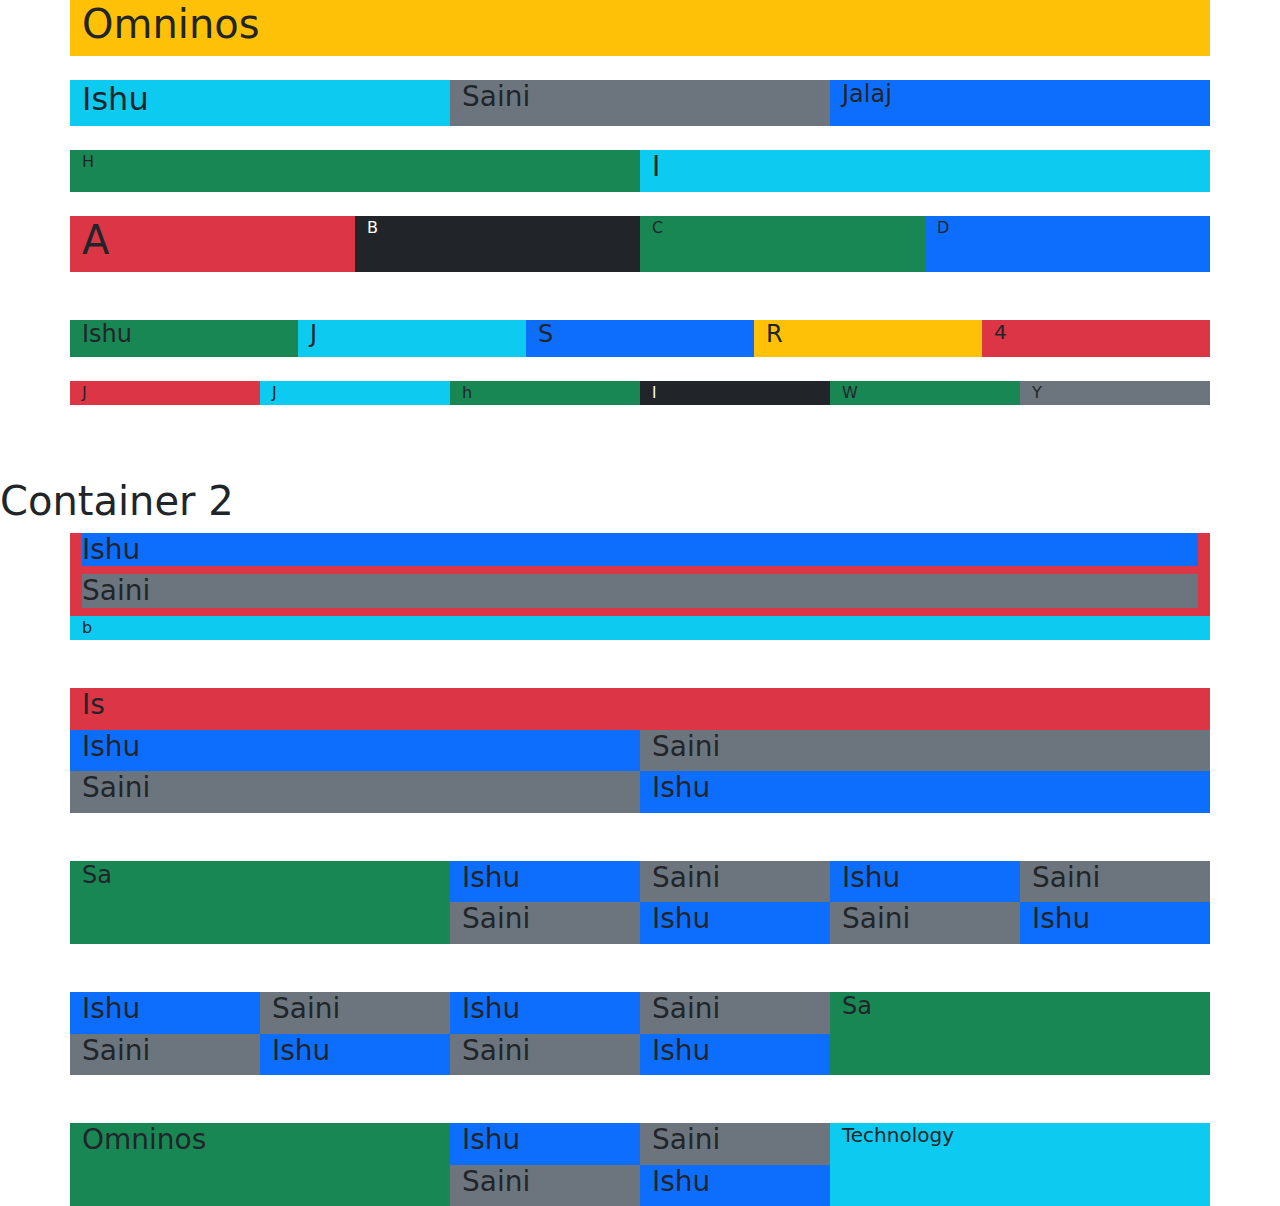
<file: bootstrap.html>
<!doctype html>
<html lang="en">

<head>
    <meta charset="utf-8">
    <meta name="viewport" content="width=device-width, initial-scale=1">
    <title>Bootstrap demo</title>
    <link href="https://cdn.jsdelivr.net/npm/bootstrap@5.3.3/dist/css/bootstrap.min.css" rel="stylesheet"
        integrity="sha384-QWTKZyjpPEjISv5WaRU9OFeRpok6YctnYmDr5pNlyT2bRjXh0JMhjY6hW+ALEwIH" crossorigin="anonymous">
</head>

<body>
    <!-- <div class="container-fluid bg-info">
        <div class="container">
            <div class="row">
                <div class="col-md-6 bg-primary">
                    <h1>abhijeet</h1>
                </div>
                <div class="col-md-6 bg-danger">
                 <div class="row">
                    <div class="col-md-6">*-/1</div>
                    <div class="col-md-6"></div>
                 </div>
                </div>
            </div>
            <div class="row">
                <div class="col-md-4"></div>
                <div class="col-md-4"></div>
                <div class="col-md-4"></div>
            </div>
        </div>
    </div>
     -->

    <div class="container-fluid ">
        <div class="container">
            <div class="row bg-warning">
                <h1>Omninos</h1>
            </div> <br>
            <div class="row bg-primary">
                <div class="col-md-4 bg-info">
                    <h2>Ishu</h2>
                </div>
                <div class="col-md-4 bg-secondary">
                    <h3>Saini</h3>
                </div>
                <div class="col-md-4 bg-primary">
                    <h4>Jalaj</h4>
                </div>
            </div> <br>
            <div class="row">
                <div class="col-md-6 bg-success"> H</div>
                <div class="col-md-6 bg-info"> <h3>I</h3></div>
            </div>
                    <br>
            <div class="row">
                <div class="col-md-3 bg-danger"><h1>A</h1></div>
                <div class="col-md-3 bg-dark text-white">B</div>
                <div class="col-md-3 bg-success">C</div>
                <div class="col-md-3 bg-primary">D</div>
            </div>
           <br> <br>
            <div class="row row-col-auto">
                <div class="col bg-success"> <h4>Ishu</h4></div>
                <div class="col bg-info"> <h4>J</h4></div>
                <div class="col bg-primary"> <h4>S</h4></div>
                <div class="col bg-warning"> <h4>R</h4></div>
                <div class="col bg-danger"> <H5>4</H5></div>
            </div>
              <br>
            <div class="row">
                <div class="col-md-2 bg-danger">J</div>
                <div class="col-md-2 bg-info">J</div>
                <div class="col-md-2 bg-success">h</div>
                <div class="col-md-2 text-white bg-dark">l</div>
                <div class="col-md-2 bg-success">W</div>
                <div class="col-md-2 bg-secondary">Y</div>
            </div>
        </div>
    </div>    


    <br> <br> <br> <h1>Container 2</h1>
    <div class="container-fluid">
        <div class="container ">
            <div class="row">
                <div class="col-xxl-6 bg-danger">
                    <div class="column">
                        <div class="row-md-6 bg-primary"> <h3>Ishu</h3></div>
                        <div class="row-md-6 bg-secondary"> <h3>Saini</h3></div>
                    </div>
                </div>
                <div class="col-xxl-6 bg-info"> b</div>
            </div> <br> <br>

            <div class="row">
                <div class="col-xxl-6 bg-danger"> <h3>Is</h3> </div>
                <div class="col-xxl-6 bg-info"> 
                    <div class="row">
                        <div class="col-md-6 bg-primary"> <h3>Ishu</h3></div>
                        <div class="col-md-6 bg-secondary"> <h3>Saini</h3></div>
                    </div>
                    <div class="row">
                        <div class="col-md-6 bg-secondary"> <h3>Saini</h3></div>
                        <div class="col-md-6 bg-primary"> <h3>Ishu</h3></div>
                    </div>
                </div>
            </div>
               <br> <br>
            <div class="row">
                <div class="col-md-4 bg-success"> <h4>Sa</h4></div>
                <div class="col-md-4"> 
                    <div class="row">
                        <div class="col-md-6 bg-primary"> <h3>Ishu</h3></div>
                        <div class="col-md-6 bg-secondary"> <h3>Saini</h3></div>
                    </div>
                    <div class="row">
                        <div class="col-md-6 bg-secondary"> <h3>Saini</h3></div>
                        <div class="col-md-6 bg-primary"> <h3>Ishu</h3></div>
                    </div>
                </div>
                <div class="col-md-4">
                    <div class="row">
                        <div class="col-md-6 bg-primary"> <h3>Ishu</h3></div>
                        <div class="col-md-6 bg-secondary"> <h3>Saini</h3></div>
                    </div>
                    <div class="row">
                        <div class="col-md-6 bg-secondary"> <h3>Saini</h3></div>
                        <div class="col-md-6 bg-primary"> <h3>Ishu</h3></div>
                    </div>
                </div>
            </div> <br> <br>
            
            <div class="row">
                <div class="col-md-4"> 
                    <div class="row">
                        <div class="col-md-6 bg-primary"> <h3>Ishu</h3></div>
                        <div class="col-md-6 bg-secondary"> <h3>Saini</h3></div>
                    </div>
                    <div class="row">
                        <div class="col-md-6 bg-secondary"> <h3>Saini</h3></div>
                        <div class="col-md-6 bg-primary"> <h3>Ishu</h3></div>
                    </div>
                </div>
                <div class="col-md-4">
                    <div class="row">
                        <div class="col-md-6 bg-primary"> <h3>Ishu</h3></div>
                        <div class="col-md-6 bg-secondary"> <h3>Saini</h3></div>
                    </div>
                    <div class="row">
                        <div class="col-md-6 bg-secondary"> <h3>Saini</h3></div>
                        <div class="col-md-6 bg-primary"> <h3>Ishu</h3></div>
                    </div>
                </div>
                <div class="col-md-4 bg-success"> <h4>Sa</h4></div>

            </div> <br> <br>

            <div class="row">
                <div class="col-md-4 bg-success"><h3>Omninos</h3></div>
                <div class="col-md-4"> 
                    <div class="row">
                        <div class="col-md-6 bg-primary"> <h3>Ishu</h3></div>
                        <div class="col-md-6 bg-secondary"> <h3>Saini</h3></div>
                    </div>
                    <div class="row">
                        <div class="col-md-6 bg-secondary"> <h3>Saini</h3></div>
                        <div class="col-md-6 bg-primary"> <h3>Ishu</h3></div>
                    </div>
                </div>
                <div class="col-md-4 bg-info"> <h5>Technology</h5></div>
            </div>
        </div>
    </div>
    <script src="https://cdn.jsdelivr.net/npm/bootstrap@5.3.3/dist/js/bootstrap.bundle.min.js"
        integrity="sha384-YvpcrYf0tY3lHB60NNkmXc5s9fDVZLESaAA55NDzOxhy9GkcIdslK1eN7N6jIeHz"
        crossorigin="anonymous"></script>
</body>

</html>
</file>
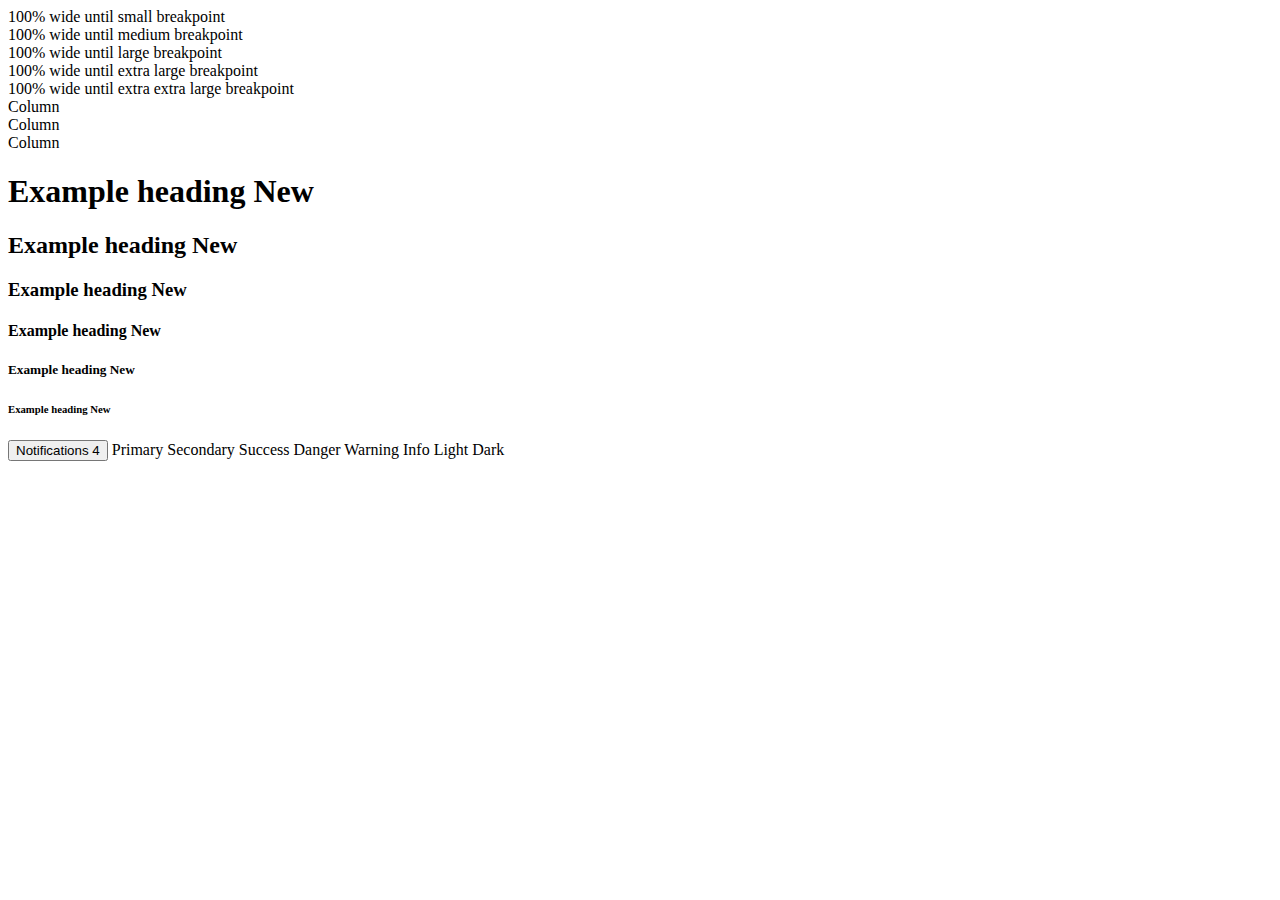
<file: indexx.html>
<!DOCTYPE html>
<html lang="en">

<head>
    <meta charset="UTF-8">
    <meta name="viewport" content="width=device-width, initial-scale=1.0">
    <title>Document</title>
    <link rel="stylesheet" href="stylesheet.css">
    <link href="https://cdn.jsdelivr.net/npm/bootstrap@5.0.2/dist/css/bootstrap.min.css" rel="stylesheet"
        integrity="sha384-EVSTQN3/azprG1Anm3QDgpJLIm9Nao0Yz1ztcQTwFspd3yD65VohhpuuCOmLASjC" crossorigin="anonymous">
    <script src="https://cdn.jsdelivr.net/npm/bootstrap@5.0.2/dist/js/bootstrap.bundle.min.js"
        integrity="sha384-MrcW6ZMFYlzcLA8Nl+NtUVF0sA7MsXsP1UyJoMp4YLEuNSfAP+JcXn/tWtIaxVXM"
        crossorigin="anonymous"></script>
</head>

<body>
    <div class="container-sm">100% wide until small breakpoint</div>
    <div class="container-md">100% wide until medium breakpoint</div>
    <div class="container-lg">100% wide until large breakpoint</div>
    <div class="container-xl">100% wide until extra large breakpoint</div>
    <div class="container-xxl">100% wide until extra extra large breakpoint</div>

    <div class="container">
        <div class="row">
            <div class="col">
                Column
            </div>
            <div class="col">
                Column
            </div>
            <div class="col">
                Column
            </div>
        </div>
    </div>

    <h1>Example heading <span class="badge bg-secondary">New</span></h1>
    <h2>Example heading <span class="badge bg-secondary">New</span></h2>
    <h3>Example heading <span class="badge bg-secondary">New</span></h3>
    <h4>Example heading <span class="badge bg-secondary">New</span></h4>
    <h5>Example heading <span class="badge bg-secondary">New</span></h5>
    <h6>Example heading <span class="badge bg-secondary">New</span></h6>

    <button type="button" class="btn btn-primary">
        Notifications <span class="badge bg-secondary">4</span>
    </button>

    <span class="badge bg-primary">Primary</span>
    <span class="badge bg-secondary">Secondary</span>
    <span class="badge bg-success">Success</span>
    <span class="badge bg-danger">Danger</span>
    <span class="badge bg-warning text-dark">Warning</span>
    <span class="badge bg-info text-dark">Info</span>
    <span class="badge bg-light text-dark">Light</span>
    <span class="badge bg-dark">Dark</span>
</body>

</html>
</file>
<file: stylesheet.css>
/* .container{
    height: 100px;
    width: 100%;
    background-color: aqua;
}
.row{
    border-color: aquamarine;
}
.col{
    background-color: blue;
} */
</file>
